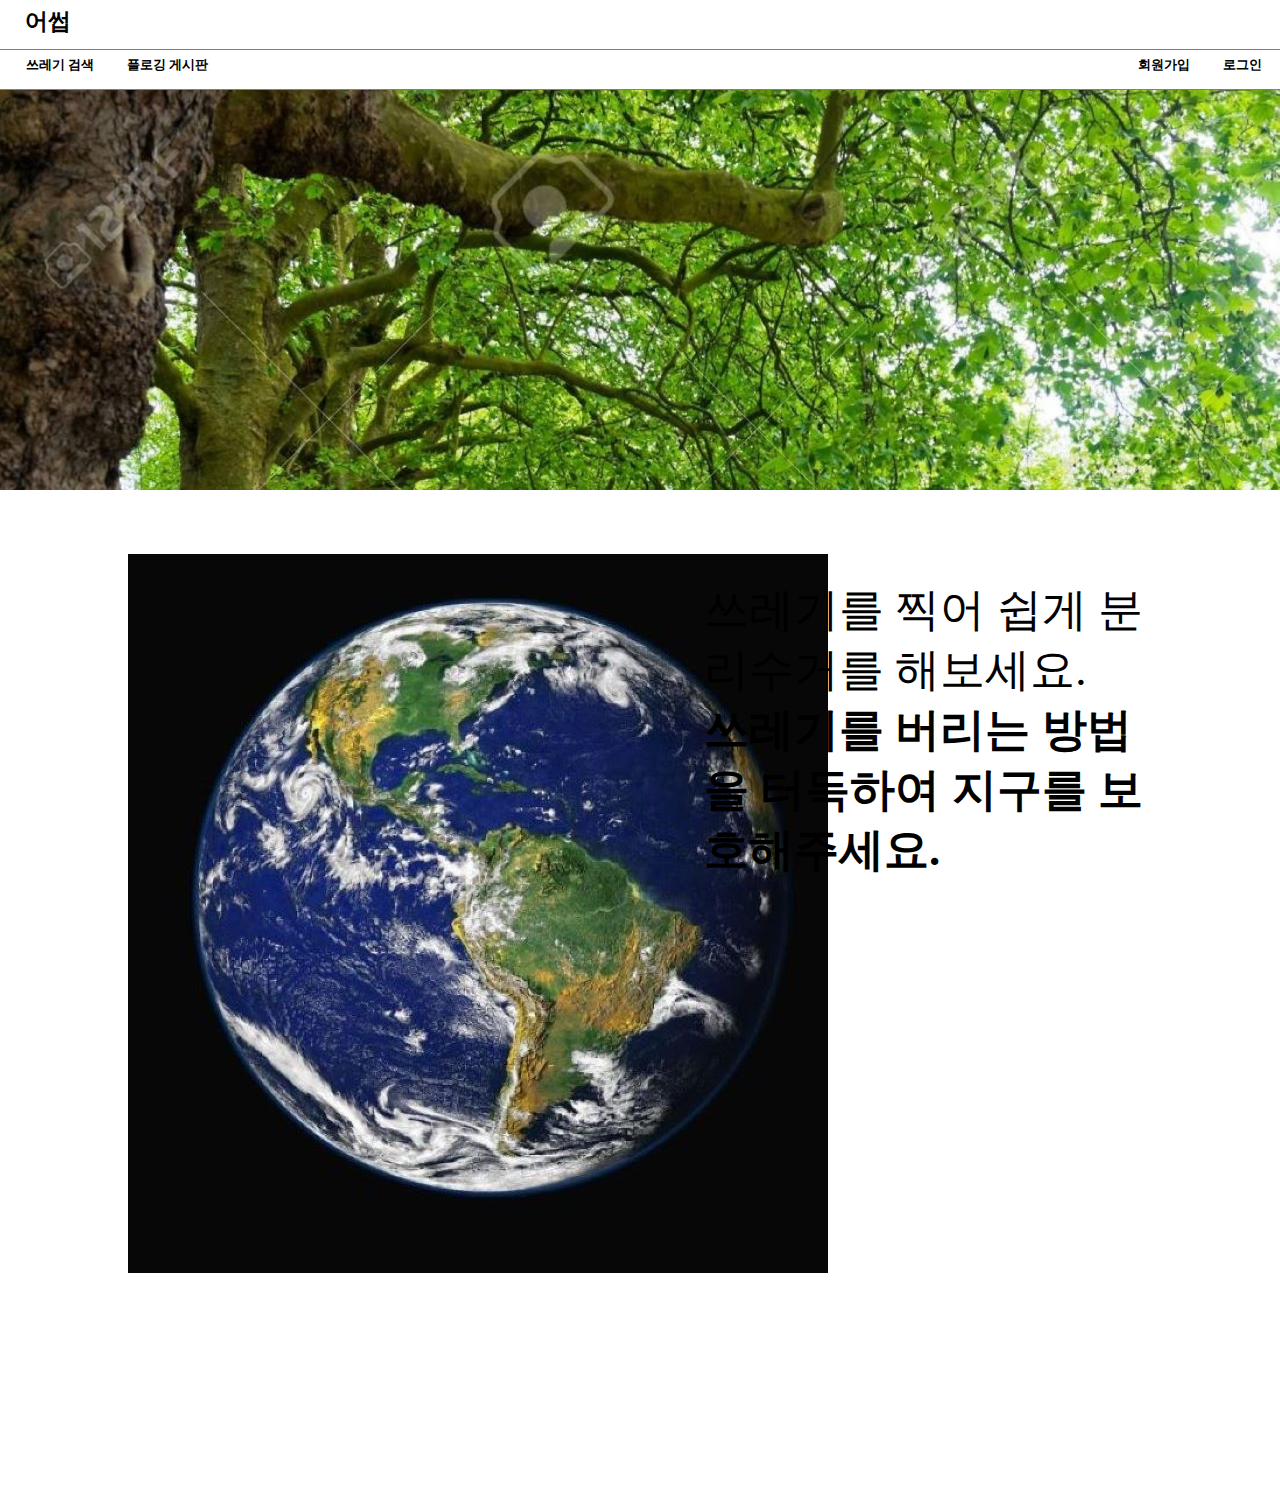
<file: index.html>
<!DOCTYPE html>
<html lang="en">

<head>
    <meta charset="UTF-8">
    <meta name="viewport" content="width=device-width, initial-scale=1.0">
    <link rel="stylesheet" href="css/homeNav.css">
    <link rel="stylesheet" href="css/index.css">
    <title> 어썹</title>
</head>

<body>
    <!-- nav -->
    <header>
        <div class="nav_container">
            <h1>
                <i onClick="location.href='index.html'" class="logName">어썹</i>
            </h1>
        </div>
    </header>
    <div class="header_container">
        <h1>
            <i onClick="location.href='camera.html'" class="garbageSearch">쓰레기 검색</i>
            <i onClick="location.href='proggingBoard.html'" class="proggingBoard">플로깅 게시판</i>
            <i onClick="location.href='membership.html'" class="membership">회원가입</i>
            <i onClick="location.href='login.html'" class="login">로그인</i>
        </h1>
    </div>
    
    <main class="main">
        <div id="banner-container">
            <img src="img/나무.jpg" class="banner-image" alt="">
            <img src="img/숲속.jpg" class="banner-image" alt="">
            <img src="img/나무2.jpg" class="banner-image" alt="">
        </div>
    
        <div class="bottom-part">
            <div class="array">
                <div class="leftzone">
                    <img src="img/지구.jpg">
                </div>
                <div class="rightzone">
                    <div class="textzone">
                        <p>쓰레기를 찍어 쉽게 분리수거를 해보세요.</p>
                        <p><b>쓰레기를 버리는 방법을 터득하여 지구를 보호해주세요.</b></p>
                    </div>
                </div>
            </div>
        </div>
    </main>


</body>
<script src="js/index.js"></script>

</html>
</file>
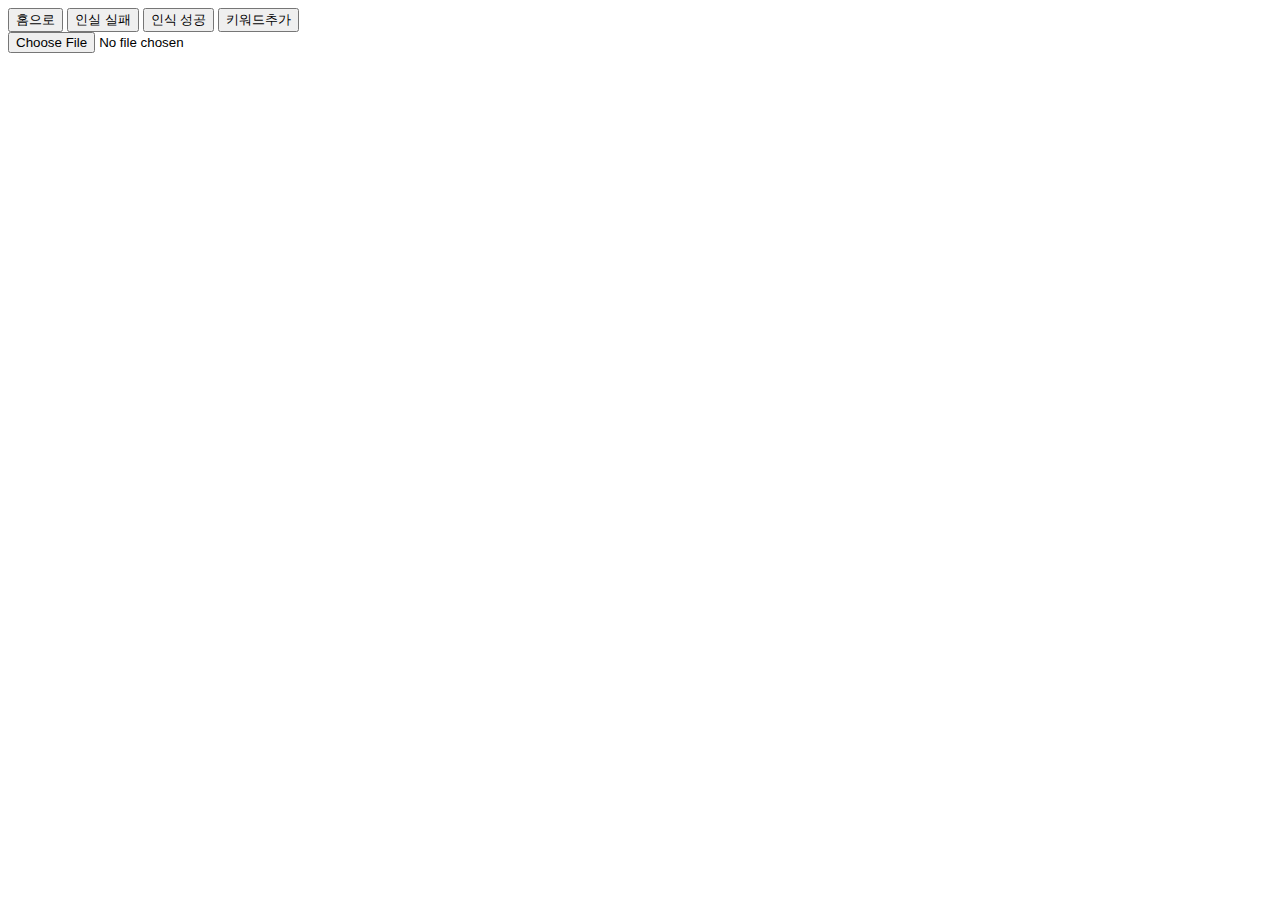
<file: camera.html>
<!DOCTYPE html>
<html lang="en">

<head>
    <meta charset="UTF-8">
    <meta name="viewport" content="width=device-width, initial-scale=1.0">
    <title>쓰레기 검색</title>
</head>

<body>
    <button onClick="location.href='index.html'">홈으로</button>
    <button onClick="location.href='recofailure.html'">인실 실패</button>
    <button onClick="location.href='recosuccess.html'">인식 성공</button>
    <button>키워드추가</button>

    <!-- 이미지 업로드 -->
    <form class="inputImg" method="post" enctype="multipart/form-data"> <!-- 이미지 파일 데이터에 알맞는 enctype 설정 -->
        <div class="addImage" id="image-show"> <!-- 이미지 띄울 공간 -->
        </div>
        <input type="file" accept="image/*" onchange="loadFile(this)">
    </form>

</body>
<script src="js/camera.js"></script>

</html>
</file>
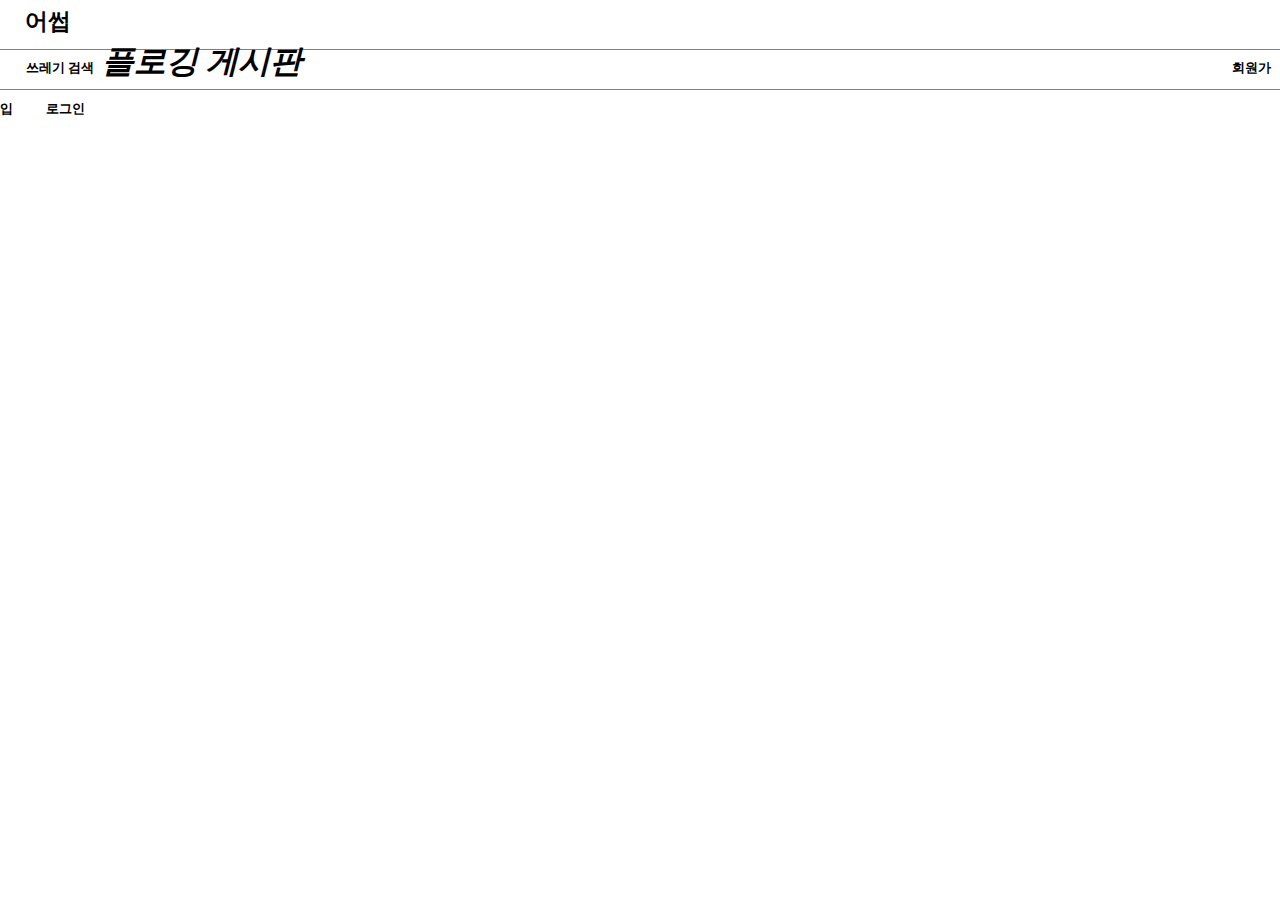
<file: froggingBoard.html>
<!DOCTYPE html>
<html lang="en">
<head>
    <meta charset="UTF-8">
    <meta name="viewport" content="width=device-width, initial-scale=1.0">
    <link rel="stylesheet" href="css/homeNav.css">
    <link rel="stylesheet" href="css/index.css">
    <title> 플로깅 게시판</title>
</head>
<body>
    <!-- nav -->
    <header>
        <div class="nav_container">
            <h1>
                <i onClick="location.href='index.html'" class="logName">어썹</i>
            </h1>
        </div>
    </header>
    <div class="header_container">
        <h1>
            <i onClick="location.href='camera.html'" class="garbageSearch">쓰레기 검색</i>   
            <i onClick="location.href='froggingBoard.html'" class="froggingBoard">플로깅 게시판</i>
            <i onClick="location.href='membership.html'" class="membership">회원가입</i>
            <i onClick="location.href='login.html'" class="login">로그인</i>
        </h1>
    </div>
    
</body>
<script src="js/index.js"></script>
</html>
</file>
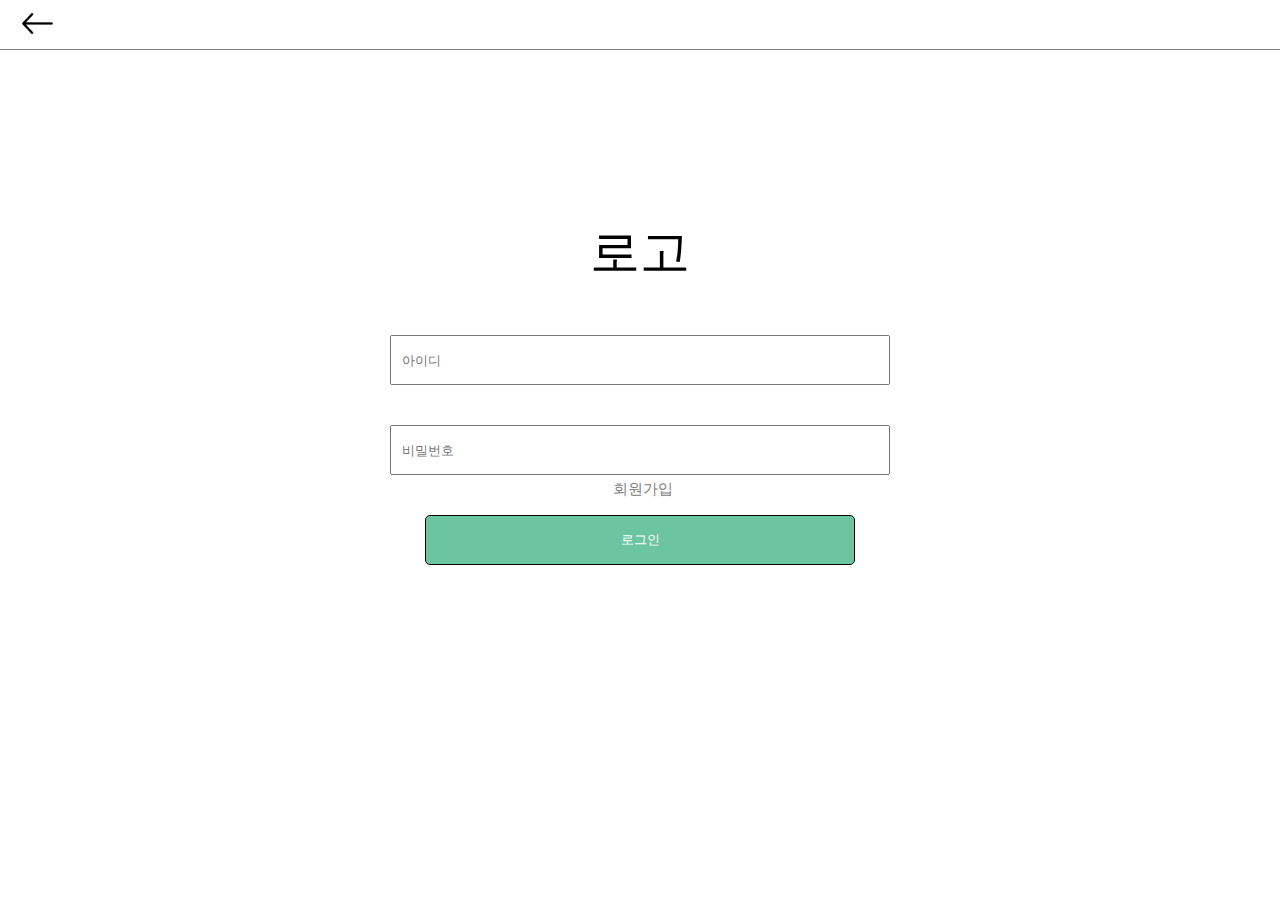
<file: login.html>
<!DOCTYPE html>
<html lang="en">
<head>
    <meta charset="UTF-8">
    <meta name="viewport" content="width=device-width, initial-scale=1.0">
    <link rel="stylesheet" href="css/loginMembershipNav.css">
    <link rel="stylesheet" href="css/login.css">


    <title>로그인</title>
</head>
<body>
    <!-- nav -->
    <header>
        <div class="nav_container">
            <h1>
                <p><button onClick="location.href='index.html'" class="backButton"><img
                    src="./img/backButton.png"></button>
            </h1>
        </div>
    </header>

    <!-- 로고 이미지 -->
    <div class="logo">로고</div>

    <!-- 아이디 입력창 -->
    <input type="text" placeholder="아이디" class="input-id">
    <!-- 비밀번호 입력창 -->
    <input type="text" placeholder="비밀번호" class="input-pw">

    <!-- 로그인 버튼 -->
    <button class="loginButton">로그인</button>

    <i onClick="location.href='membership.html'" class="goMembership">회원가입</i>

</body>
<script src="js/index.js"></script>
</html>
</file>
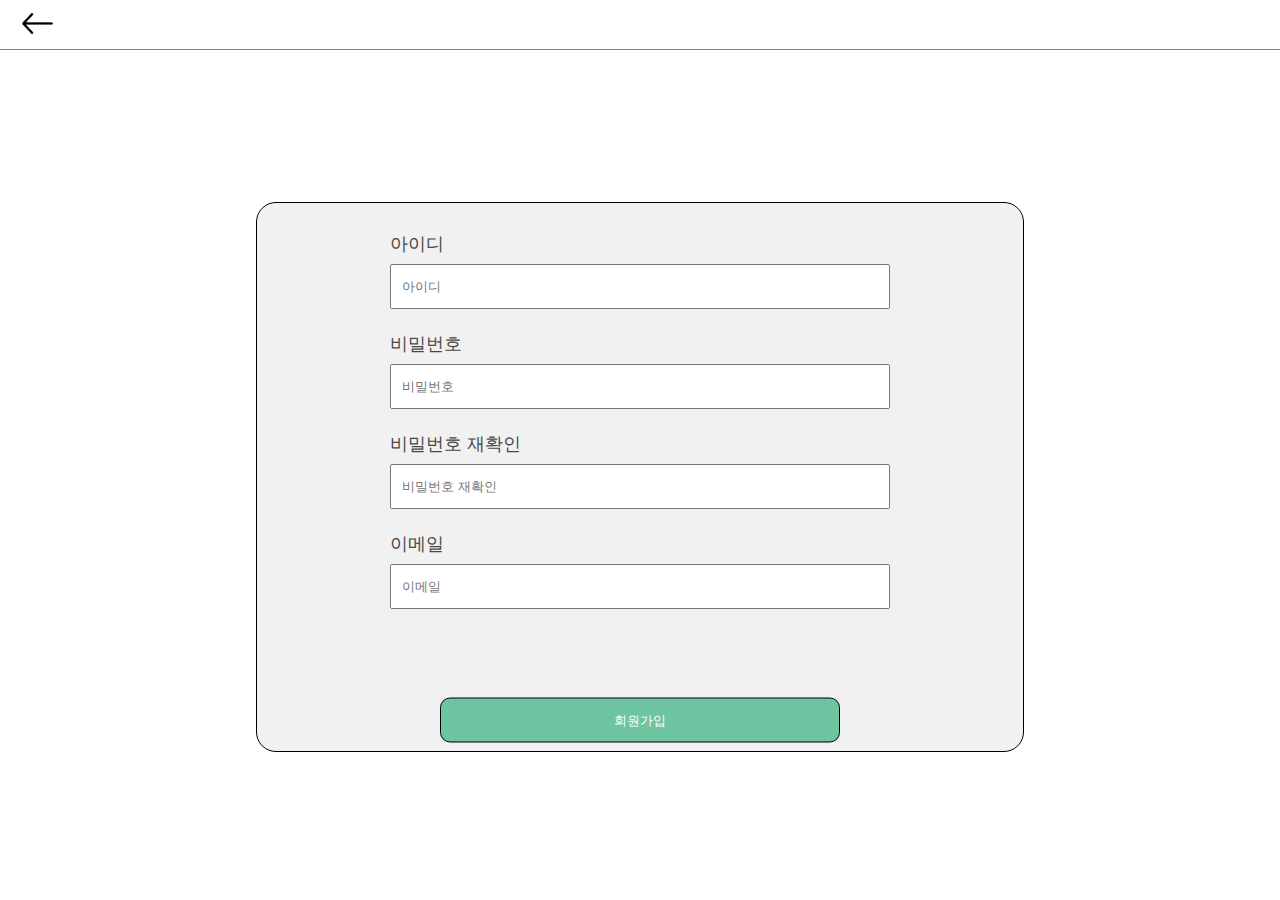
<file: membership.html>
<!DOCTYPE html>
<html lang="en">
<head>
    <meta charset="UTF-8">
    <meta name="viewport" content="width=device-width, initial-scale=1.0">
    <link rel="stylesheet" href="css/membership.css">
    <link rel="stylesheet" href="css/loginMembershipNav.css">
    
    <title> 회원가입</title>
</head>
<body>
    <!-- nav -->
    <header>
        <div class="nav_container">
            <h1>
                <p><button onClick="location.href='index.html'" class="backButton"><img
                    src="./img/backButton.png"></button>
            </h1>
        </div>
    </header>
    <div class="header_container">
        <h1>
            <i onClick="location.href='camera.html'" class="garbageSearch">쓰레기 검색</i>   
            <i onClick="location.href='froggingBoard.html'" class="froggingBoard">플로깅 게시판</i>
            <i onClick="location.href='membership.html'" class="membership">회원가입</i>
            <i onClick="location.href='login.html'" class="login">로그인</i>
        </h1>
    </div>

    <!-- 로그인 회색 상자 -->
    <div class="login_container"></div>

    <!-- 입력 -->
    <div class="input">
        <!-- 아이디 -->
        <div class="member-id">
            <div class="id">아이디</div>
            <input type="text" placeholder="아이디" class="input-id">
        </div>
        
        <!-- 비밀번호 -->
        <div class="member-pw">
            <div class="pw">비밀번호</div>
            <input type="text" placeholder="비밀번호" class="input-pw">
        </div>

        <!-- 비밀번호 재확인-->
        <div class="member-reconfirm">
            <div class="reconfirm">비밀번호 재확인</div>
            <input type="text" placeholder="비밀번호 재확인" class="input-reconfirm">
        </div>

        <!-- 이메일 -->
        <div class="member-email">
            <div class="email">이메일</div>
            <input type="text" placeholder="이메일" class="input-email">
        </div>
    </div>

    <button class="membershipButton">회원가입</button>
    
    
</body>
<script src="js/index.js"></script>
</html>
</file>
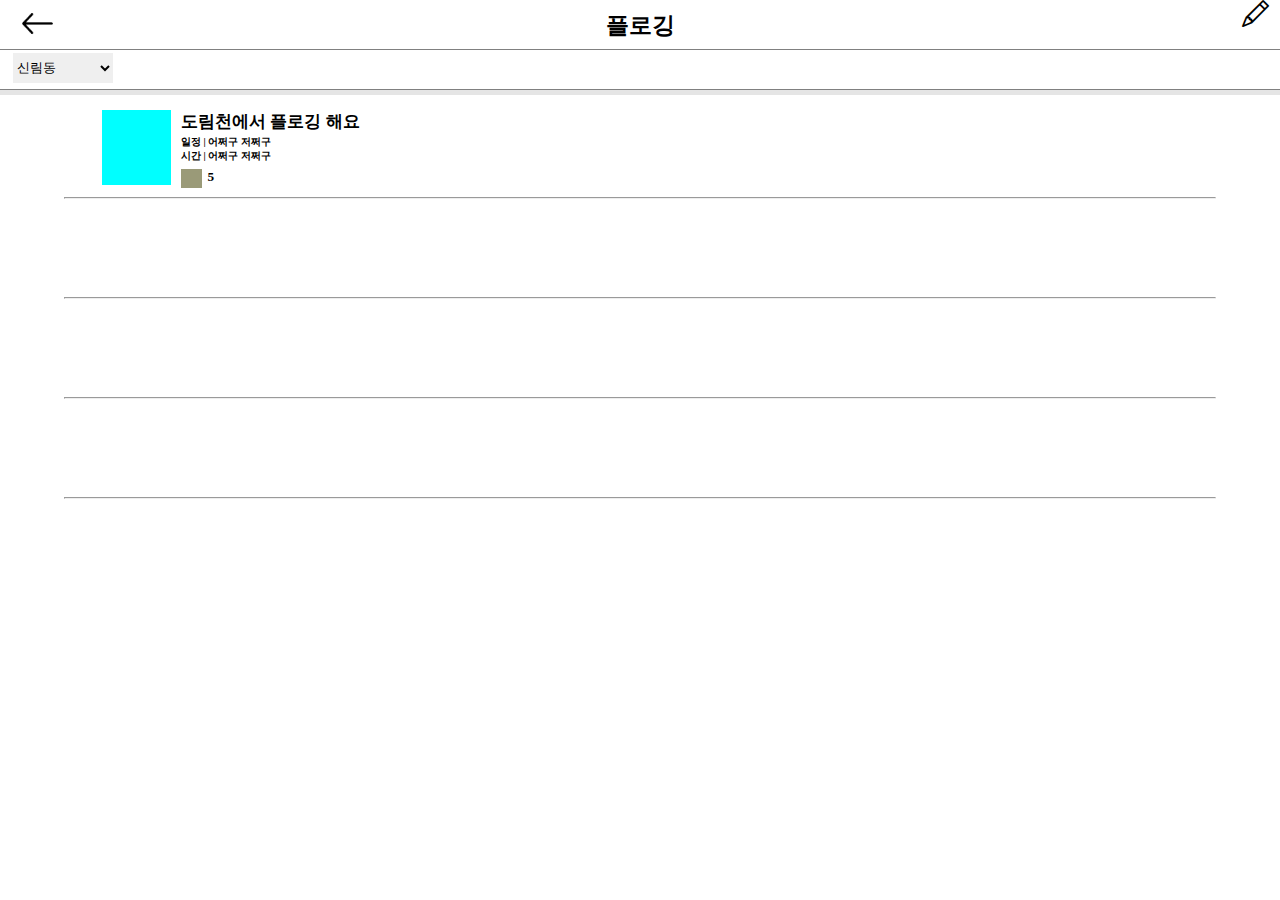
<file: proggingBoard.html>
<!DOCTYPE html>
<html lang="en">

<head>
    <meta charset="UTF-8">
    <meta name="viewport" content="width=device-width, initial-scale=1.0">
    <link rel="stylesheet" href="css/proggingNav.css">
    <link rel="stylesheet" href="css/proggingTabel.css">
    <link rel="stylesheet" href="https://cdn.jsdelivr.net/npm/bootstrap-icons@1.8.0/font/bootstrap-icons.css">
    <title> 플로깅 게시판</title>
</head>

<body>
    <!-- nav -->
    <header>
        <div class="nav_container">
            <h1>
                <p><button onClick="location.href='index.html'" class="backButton"><img
                            src="./img/backButton.png"></button>
                    <i onClick="location.href='index.html'" class="topName">플로깅</i>
            </h1>
            <i class="bi bi-pencil" onClick="location.href='proggingWrite.html'"></i>
        </div>
    </header>

    <div class="subNav_container">
        <h1>
            <form>
                <select name="area" class="chooseArea">
                    <option value="area1" class="area" selected>신림동</option>
                    <option value="area2" class="area">역삼동</option>
                    <option value="area3" class="area">대치동</option>
                    <option value="area4" class="area">지역1</option>
                    <option value="area5" class="area">지역2</option>
                </select>
            </form>
        </h1>
    </div>

    <main class="main">
        <section class="container">
            <!-- 첫 번째 칸 -->
            <div class="div"  onClick="location.href='proggingInformation.html'">
                <div class="img"></div>
                <div class="information">
                    <h4 class="proggingTitle">도림천에서 플로깅 해요</h4>
                    <div class="sideInformation">
                        <h5>일정  |  어쩌구 저쩌구</h5>
                        <h5>시간  |  어쩌구 저쩌구</h5>
                    </div>
                    <div class="personnelDiv">
                        <div class="personnelImg"></div>
                        <h5 class="personnel">5</h5>
                    </div>
                </div>
            </div>
            <div class="div">
                
            </div>
            <div class="div">
                
            </div>
            <hr class="hr">
            
            <!-- 두 번째 칸 -->
            <div class="div">
                
            </div>
            <div class="div">
                
            </div>
            <div class="div">
                
            </div>
            <hr class="hr">
            
            <!-- 세 번째 칸 -->
            <div class="div">
                
            </div>
            <div class="div">
                
            </div>
            <div class="div">
                
            </div>
            <hr class="hr">
            
            <!-- 네 번째 칸 -->
            <div class="div">
                
            </div>
            <div class="div">
                
            </div>
            <div class="div">
                
            </div>
            <hr class="hr">
            
            <!-- 다섯 번째 칸 -->
            <div class="div">
                
            </div>
            <div class="div">
                
            </div>
            <div class="div">
                
            </div>
            <!-- <hr class="hr"> -->
        </section>
    </main>
</body>
<script src="js/index.js"></script>

</html>
</file>
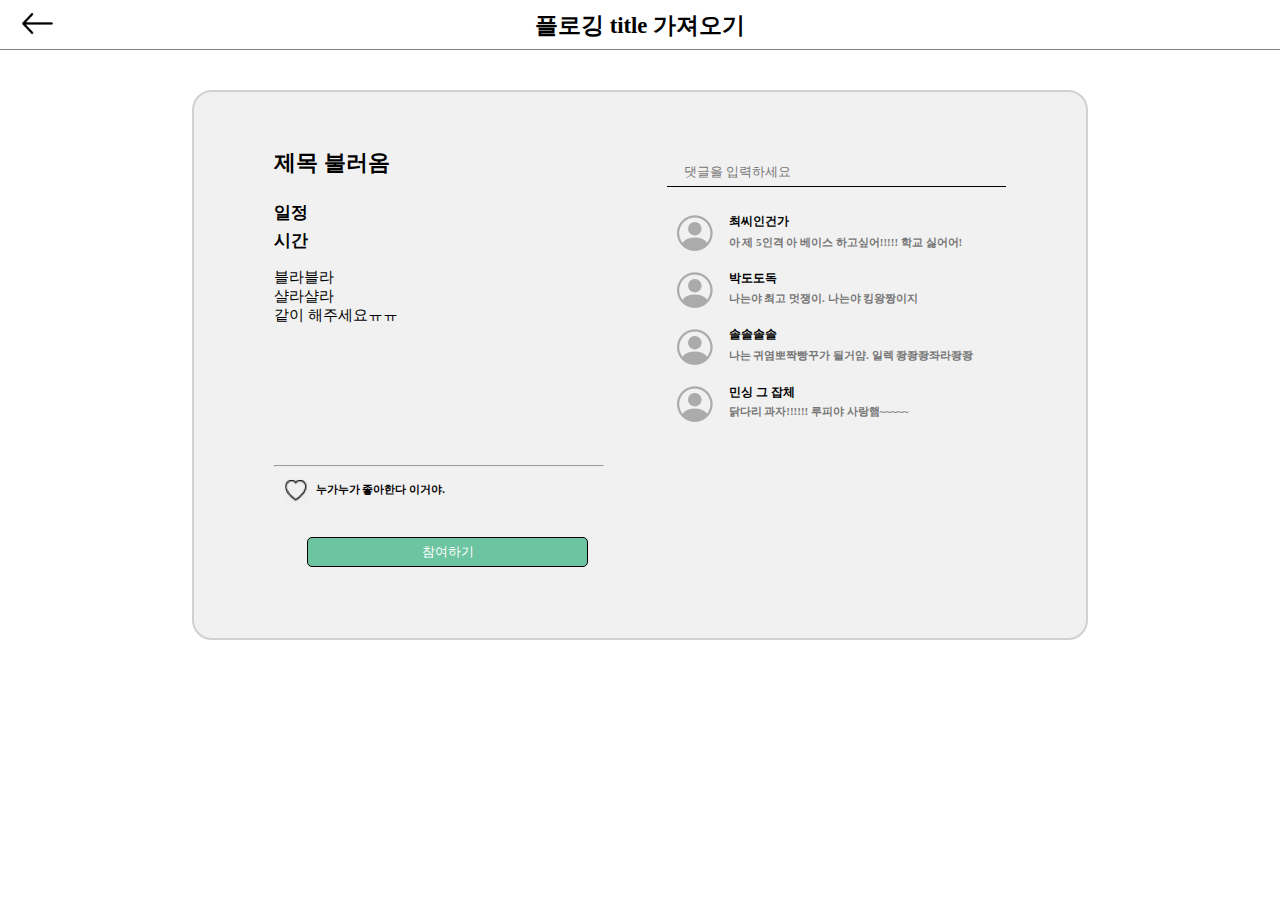
<file: proggingInformation.html>
<!DOCTYPE html>
<html lang="en">

<head>
    <meta charset="UTF-8">
    <meta name="viewport" content="width=device-width, initial-scale=1.0">
    <link rel="stylesheet" href="css/proggingNav.css">
    <link rel="stylesheet" href="css/proggingInformation.css">
    <title> 플로깅 게시판</title>
</head>

<body>
    <!-- nav -->
    <header>
        <div class="nav_container">
            <h1>
                <p><button onClick="location.href='proggingBoard.html'" class="backButton">
                    <img src="./img/backButton.png"></button>
                    <i onClick="location.href='index.html'" class="topName">플로깅 title 가져오기</i>
            </h1>
        </div>
    </header>

    <main class="main">
        <div class="backBorder">
            <!-- 정보 칸(왼) -->
            <div class="informationArea">
                <h3 class="informationTitle">제목 불러옴</h3>
                <div class="sideInformation">
                    <h4 class="informationSchedule">일정 <h6 class="informationSchedule"></h6>
                    </h4>
                    <h4 class="informationSchedule">시간 </h4>
                </div>
                <div class="informationIntroduction">
                    블라블라<br>샬라샬라<br> 같이 해주세요ㅠㅠ
                </div>
                <hr>
                <div class="likeDiv">
                    <button class="likeButton"><img src="./img/heart.png"></button>
                    <h5 class="likeText">누가누가 좋아한다 이거야.</h5>
                </div>
                <button class="enjoyButton">참여하기</button>
            </div>

            <!-- 댓글 칸(오) -->
            <div class="chatArea">
                <!-- 댓글 입력 -->
                <input type="text" name="newChat" class="newChat" placeholder="댓글을 입력하세요"><br>
                <div class="beforeChar">
                    <!-- 이전 댓글 1개 -->
                    <div class="chat">
                        <div class="profileImg"><img src="./img/person-circle.png"></div>
                        <div class="chatDetailed">
                            <h5 class="nickname">최씨인건가</h5>
                            <h5 class="detailed">아 제 5인격 아 베이스 하고싶어!!!!! 학교 싫어어!</h5>
                        </div>
                    </div>
                    <!-- 이전 댓글 1개 -->
                    <div class="chat">
                        <div class="profileImg"><img src="./img/person-circle.png"></div>
                        <div class="chatDetailed">
                            <h5 class="nickname">박도도독</h5>
                            <h5 class="detailed">나는야 최고 멋쟁이. 나는야 킹왕짱이지</h5>
                        </div>
                    </div>
                    <!-- 이전 댓글 1개 -->
                    <div class="chat">
                        <div class="profileImg"><img src="./img/person-circle.png"></div>
                        <div class="chatDetailed">
                            <h5 class="nickname">솔솔솔솔</h5>
                            <h5 class="detailed">나는 귀염뽀짝빵꾸가 될거얌. 일렉 좡좡좡좌라좡좡</h5>
                        </div>
                    </div>
                    <!-- 이전 댓글 1개 -->
                    <div class="chat">
                        <div class="profileImg"><img src="./img/person-circle.png"></div>
                        <div class="chatDetailed">
                            <h5 class="nickname">민싱 그 잡체</h5>
                            <h5 class="detailed">닭다리 과자!!!!!! 루피야 사랑햄~~~~~</h5>
                        </div>
                    </div>
                </div>
            </div>
        </div>
    </main>

</body>
<script src="js/proggingLikeButton.js"></script>

</html>
</file>
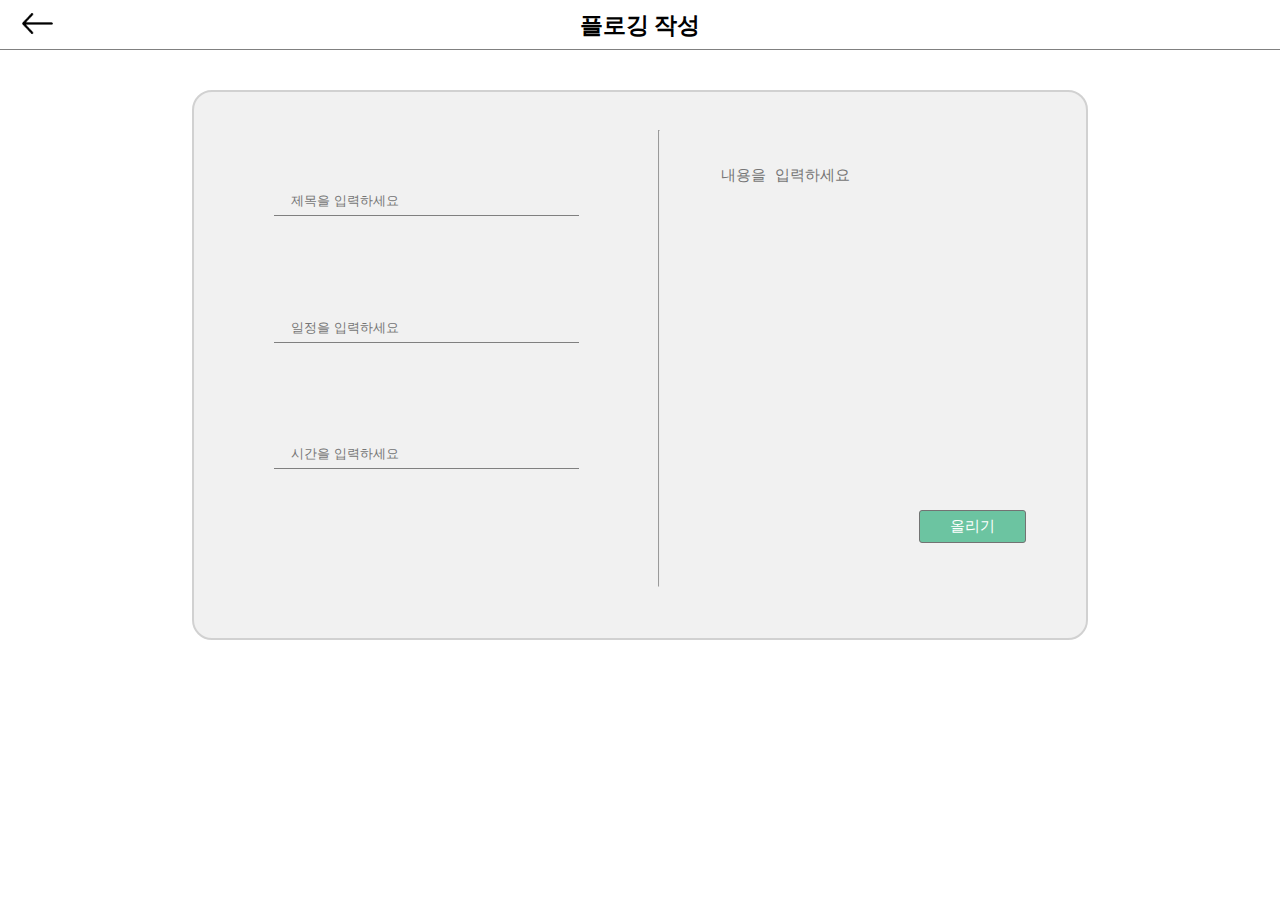
<file: proggingWrite.html>
<!DOCTYPE html>
<html lang="en">
<head>
    <meta charset="UTF-8">
    <meta name="viewport" content="width=device-width, initial-scale=1.0">
    <link rel="stylesheet" href="css/proggingNav.css">
    <link rel="stylesheet" href="css/proggingWrite.css">
    <title>플로깅 작성</title>
</head>
<body>
    <!-- nav -->
    <header>
        <div class="nav_container">
            <h1>
                <p><button onClick="location.href='proggingBoard.html'" class="backButton">
                    <img src="./img/backButton.png"></button>
                    <i onClick="location.href='index.html'" class="topName">플로깅 작성</i>
            </h1>
        </div>
    </header>

    <main class="main">
        <div class="backBorder">
            <!-- 정보 작성 칸 (왼) -->
            <div class="informationArea">
                <input type="text" name="" class="titleInput" placeholder="제목을 입력하세요"><br>
                <input type="text" name="" class="scheduleInput" placeholder="일정을 입력하세요"><br>
                <input type="text" name="" class="timeInput" placeholder="시간을 입력하세요"><br>
            </div>
            <hr class="hr">
            <!-- 내용 작성 칸(오) -->
            <div class="writeArea">
                <textarea class="detailInput" placeholder="내용을 입력하세요"></textarea>
                <button class="raiseButton">올리기</button>
            </div>
        </div>
    </main>

</body>
</html>
</file>
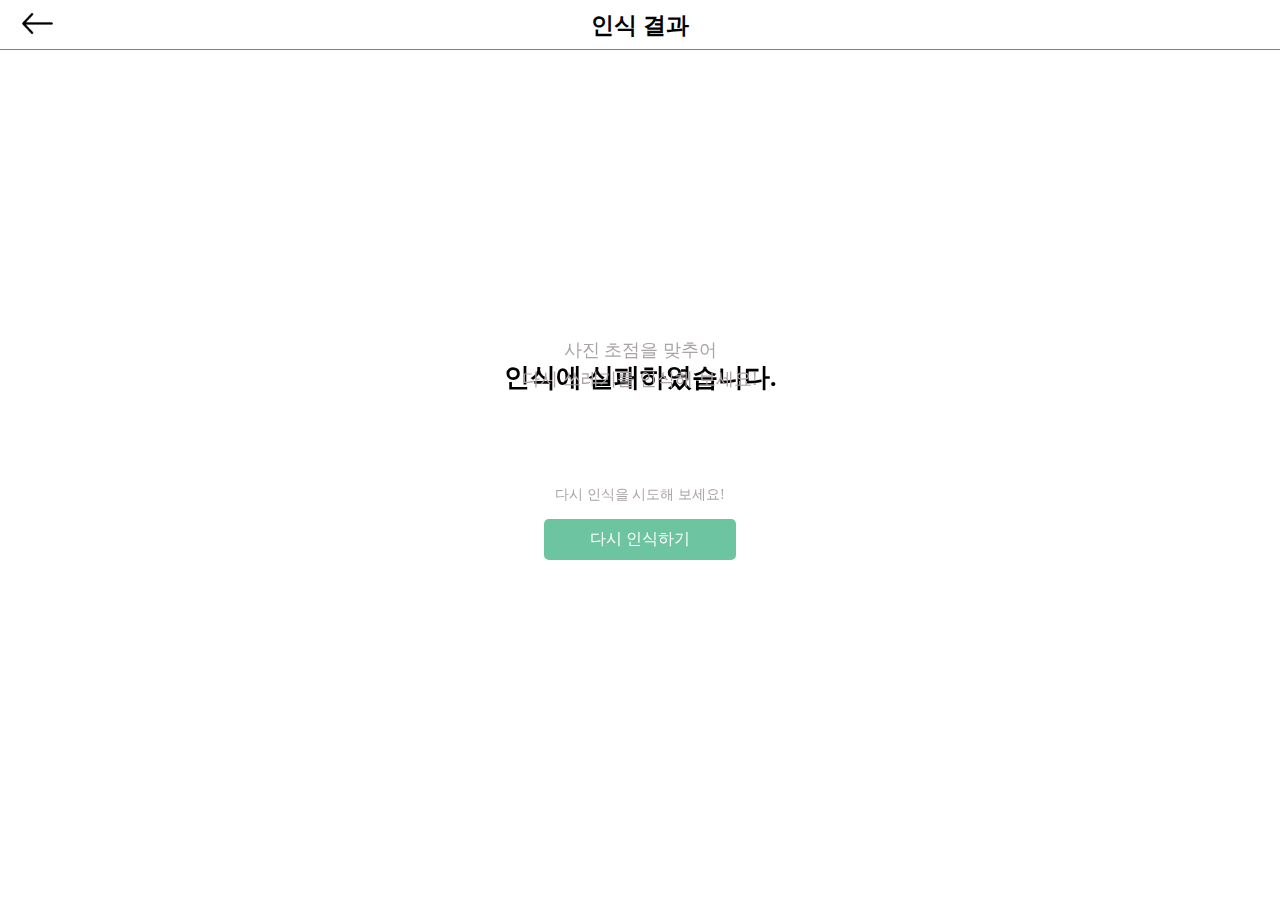
<file: recofailure.html>
<!DOCTYPE html>
<html lang="en">
<head>
    <meta charset="UTF-8">
    <meta name="viewport" content="width=device-width, initial-scale=1.0">
    <link rel="stylesheet" href="css/proggingNav.css">
    <link rel="stylesheet" href="css/recofailure.css">

    <title> 어썹</title>
</head>
<body>
    <!-- nav -->
     <header>
        <div class="nav_container">
            <h1>
                <p><button onClick="location.href='camera.html'" class="backButton"><img
                            src="./img/backButton.png"></button>
                    <i onClick="location.href='index.html'" class="topName">인식 결과</i>
            </h1>
            <i class="bi bi-pencil" onClick="location.href='proggingWrite.html'"></i>
        </div>
    </header>


    <div class="failure-message">인식에 실패하였습니다.</div>
    <div class="focus-message">
        <div>사진 초점을 맞추어</div>
        <div>다시 쓰레기를 인식해 보세요!</div>

        <div class="try-again-container">
            <div class="try-again-message">다시 인식을 시도해 보세요!</div>
            <button class="recognize-button" onClick="location.href='camera.html'">다시 인식하기</button>
        </div>
    </div>
    <div class="top-line"></div>
</body>
</html>
</file>
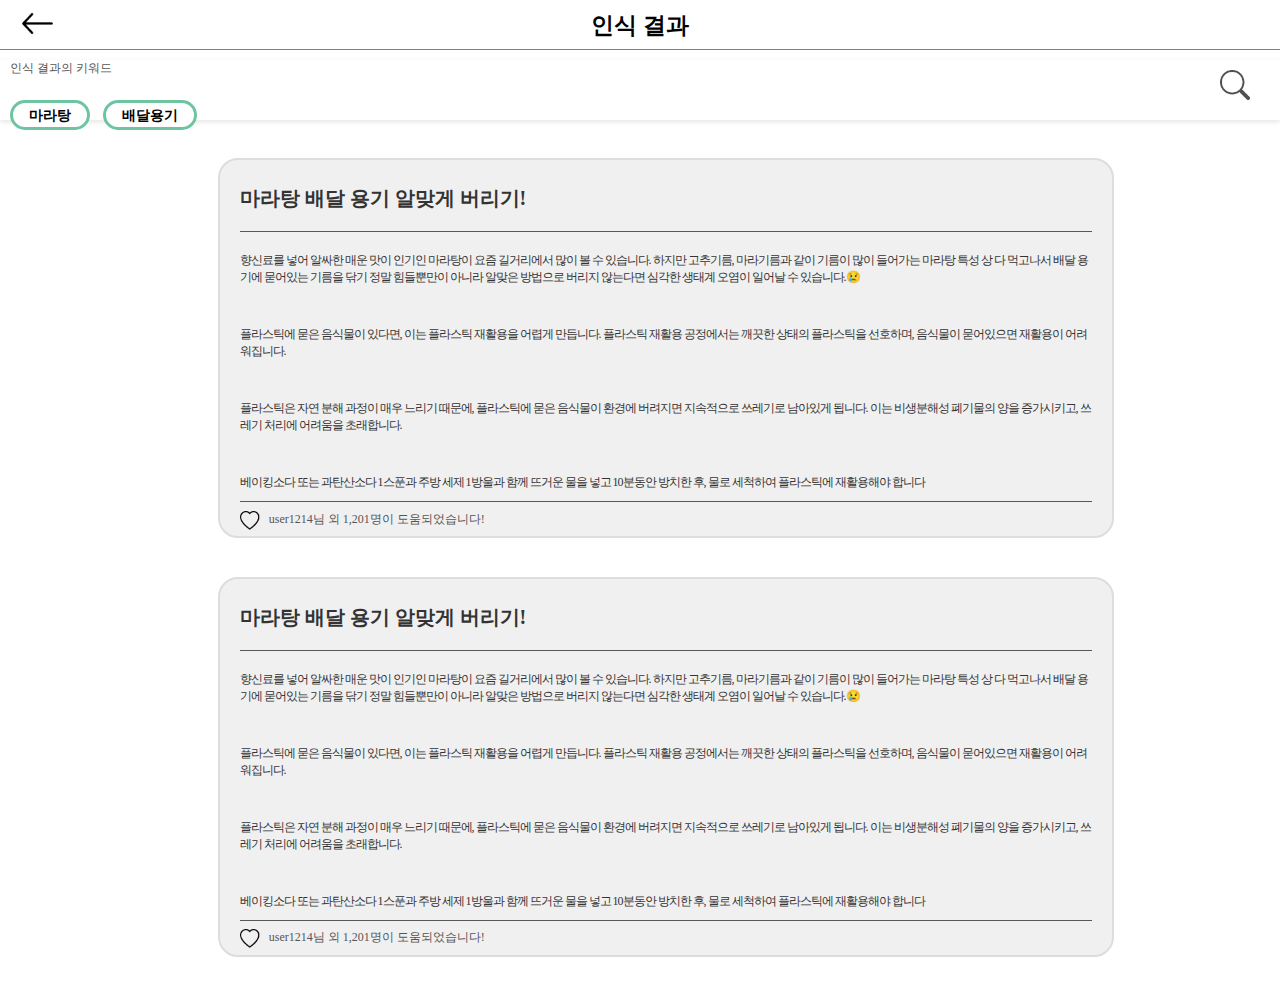
<file: recosuccess.html>
<!DOCTYPE html>
<html lang="en">
<head>
    <meta charset="UTF-8">
    <meta name="viewport" content="width=device-width, initial-scale=1.0">
    <link rel="stylesheet" href="css/proggingNav.css">
    <link rel="stylesheet" href="css/recosuccess.css">
    <title>어썹</title>
</head>
<body>
     <!-- nav -->
     <header>
        <div class="nav_container">
            <h1>
                <p><button onClick="location.href='camera.html'" class="backButton"><img
                            src="./img/backButton.png"></button>
                    <i onClick="location.href='index.html'" class="topName">인식 결과</i>
            </h1>
            <i class="bi bi-pencil" onClick="location.href='proggingWrite.html'"></i>
        </div>
    </header>

    <div class="top-line">
        <div class="keyword-text">인식 결과의 키워드</div>
        <div class="button-container">
            <button class="keyword-button">마라탕</button>
            <button class="keyword-button">배달용기</button>
        </div>
        <img src="img/icon3.png" class="icon3">
    </div>  

    <main class="main">
        <div class="board-container">
            <div class="content">
                <p class="header-text">마라탕 배달 용기 알맞게 버리기!</p>
                <div class="header-line"></div>
                <div class="paragraph">
                    <p>향신료를 넣어 알싸한 매운 맛이 인기인 마라탕이 요즘 길거리에서 많이 볼 수 있습니다.
                        하지만 고추기름, 마라기름과 같이 기름이 많이 들어가는 마라탕 특성 상 다 먹고나서 배달 용기에 묻어있는 기름을 닦기 정말 힘들뿐만이 아니라 알맞은 방법으로 
                        버리지 않는다면 심각한 생태계 오염이 일어날 수 있습니다.😢</p>
                </div>
                <div class="paragraph">
                    <p>플라스틱에 묻은 음식물이 있다면, 이는 플라스틱 재활용을 어렵게 만듭니다. 
                        플라스틱 재활용 공정에서는 깨끗한 상태의 플라스틱을 선호하며, 음식물이 묻어있으면 재활용이 어려워집니다.</p>
                </div>
                <div class="paragraph">
                    <p>플라스틱은 자연 분해 과정이 매우 느리기 때문에, 플라스틱에 묻은 음식물이 환경에 버려지면 지속적으로 쓰레기로 남아있게 됩니다. 이는 비생분해성 폐기물의 양을 증가시키고, 쓰레기 처리에 어려움을 초래합니다.</p>
                </div>
                <div class="paragraph">
                    <p>베이킹소다 또는 과탄산소다 1스푼과 주방 세제 1방울과 함께 뜨거운 물을 넣고 10분동안 방치한 후, 물로 세척하여 플라스틱에 재활용해야 합니다</p>
                </div>
            </div>
    
            <div class="icon5-container">
                <img src="img/icon5.png" class="icon5">
                <span class="user-count-text">user1214님 외 1,201명이 도움되었습니다!</span>
            </div>
        </div>

        <div class="board-container">
            <div class="content">
                <p class="header-text">마라탕 배달 용기 알맞게 버리기!</p>
                <div class="header-line"></div>
                <div class="paragraph">
                    <p>향신료를 넣어 알싸한 매운 맛이 인기인 마라탕이 요즘 길거리에서 많이 볼 수 있습니다.
                        하지만 고추기름, 마라기름과 같이 기름이 많이 들어가는 마라탕 특성 상 다 먹고나서 배달 용기에 묻어있는 기름을 닦기 정말 힘들뿐만이 아니라 알맞은 방법으로 
                        버리지 않는다면 심각한 생태계 오염이 일어날 수 있습니다.😢</p>
                </div>
                <div class="paragraph">
                    <p>플라스틱에 묻은 음식물이 있다면, 이는 플라스틱 재활용을 어렵게 만듭니다. 
                        플라스틱 재활용 공정에서는 깨끗한 상태의 플라스틱을 선호하며, 음식물이 묻어있으면 재활용이 어려워집니다.</p>
                </div>
                <div class="paragraph">
                    <p>플라스틱은 자연 분해 과정이 매우 느리기 때문에, 플라스틱에 묻은 음식물이 환경에 버려지면 지속적으로 쓰레기로 남아있게 됩니다. 이는 비생분해성 폐기물의 양을 증가시키고, 쓰레기 처리에 어려움을 초래합니다.</p>
                </div>
                <div class="paragraph">
                    <p>베이킹소다 또는 과탄산소다 1스푼과 주방 세제 1방울과 함께 뜨거운 물을 넣고 10분동안 방치한 후, 물로 세척하여 플라스틱에 재활용해야 합니다</p>
                </div>
            </div>
    
            <div class="icon5-container">
                <img src="img/icon5.png" class="icon5">
                <span class="user-count-text">user1214님 외 1,201명이 도움되었습니다!</span>
            </div>
        </div>
    </main>


</body>
</html>
</file>
<file: css/homeNav.css>
* {
    margin: 0;
    padding: 0;
    box-sizing: border-box;
}

li {
    list-style: none;
}

/*header*/
.nav_container {
    position: absolute;
    background-color: #ffffff;
    top: 0;
    z-index: 1;
    width: 100%;
    height: 50px;
    border-width: 0px 0px 1px 0px;
    border-color: gray;
    border-style: solid;
}

.logName {
    font-size: 0.6cm;
    cursor: pointer;
    margin-top: 20px;
    margin-left: 25px;
    font-style: normal;
}

/* 밑 선택 header */
.header_container{
    position: absolute;
    /* background-color: #ffffff; */
    top: 40px;
    z-index: 1;
    width: 100%;
    height: 50px;
    border-width: 0px 0px 1px 0px;
    border-color: gray;
    border-style: solid;
}

.garbageSearch,
.proggingBoard,
.membership,
.login {
    font-size: 0.35cm;
    cursor: pointer;
    font-style: normal;
    margin-left: 25px;
} 

.garbageSearch{  
    margin-left: 2%;
}

.membership{
    margin-left: 72%;
}
</file>
<file: css/index.css>
#banner-container {
  /* background-color: aqua; */
  width: 100%;
  overflow: hidden;
  position: relative;
  height: 400px;
  margin-top: 90px;
}

.banner-image {
  position: absolute;
  top: 0;
  left: 0;
  width: 100%;
  height: auto; 
  opacity: 0.7;
  transition: opacity 1s ease-in-out;
}

.bottom-part {
  /* background-color: aquamarine; */
  width: 100%;
  height: 1000px;
}

.array {
  /* background-color: green; */
  width: 100%;
  justify-content: space-around;
  display: flex;
}

.leftzone {
  /* background-color: blue; */
  width: 50%;
  height: 1000px;
  padding: 5%;
  padding-left: 10%;
}

.rightzone {
  /* background-color: yellow; */
  width: 50%;
  height: 1000px;
  padding: 5%;
  padding-right: 10%;
  padding-top: 7%;
}

.textzone {
  /* background-color: brown; */
  width: 100%;
  height: 500px;
  font-size: 45px;
  text-align: left;
}
</file>
<file: css/loginMembershipNav.css>
* {
    margin: 0;
    padding: 0;
    box-sizing: border-box;
}

li {
    list-style: none;
}

.nav_container {
    position: absolute;
    background-color: #ffffff;
    top: 0;
    z-index: 1;
    width: 100%;
    height: 50px;
    border-width: 0px 0px 1px 0px;
    border-color: gray;
    border-style: solid;
}


.backButton {
    border: 0px;
    background: none;
    position: absolute; 
    z-index: 0; 
    width: 50px; 
    height: 50px;
    margin-left: 1%;
}

.backButton img {
    width: 70%; 
    height: auto; 
}
</file>
<file: css/login.css>
/* 로고 */
.logo {
    position: absolute;
    top: 28%;
    left: 50%;
    transform: translate(-50%, -50%);
    font-size: 50px;
}

/* 아이디 입력창 */
.input-id {
    width: 500px; 
    height: 50px; 
    padding-left: 10px;
    position: absolute;
    top: 40%;
    left: 50%;
    transform: translate(-50%, -50%);
}

/* 비밀번호 입력창 */
.input-pw {
    width: 500px; 
    height: 50px;
    padding-left: 10px;
    position: absolute;
    top: 50%;
    left: 50%;
    transform: translate(-50%, -50%);
}

/* 로그인 버튼 */
.loginButton {
    width: 430px;
    height: 50px;
    background-color: #6CC4A1;
    border: 1.3px solid #000000; 
    border-radius: 5px;
    position: absolute;
    top: 60%; 
    left: 50%;
    transform: translate(-50%, -50%);
    color: white;
}

.goMembership{
    font-size: 15px;  
    margin-left: 47.9%;
    display: block; 
    color: gray;
    font-style: normal;
    margin-top: 480px;
}
</file>
<file: css/membership.css>
/* 입력창 사각형 틀 */
.login_container {
    width: 60%;
    height: 550px; 
    background-color: #F1F1F1; 
    position: absolute; 
    top: 53%;
    left: 50%; 
    transform: translate(-50%, -50%);
    border: 1px solid #000000; 
    border-radius: 20px;
}

/* 입력창 정가운데 정렬 */
.input {
    position: absolute; 
    top: 48%;
    left: 50%; 
    transform: translate(-50%, -50%);
}

/* 간격주기 */
.member-id,
.member-pw,
.member-reconfirm,
.member-email {
    margin-bottom: 10px; /* Add margin between input fields */
}

/* 텍스트 */
.id,
.pw,
.reconfirm,
.email {
    font-size: 18px;
    color: #474747;
    margin-bottom: 8px;
}

/* 입력창 */
.input-id,
.input-pw,
.input-reconfirm,
.input-email {
    width: 500px;
    height: 45px;
    padding-left: 10px;
    margin-bottom: 13px
}

.membershipButton {
    width: 400px;
    height: 45px;
    background-color: #6CC4A1;
    border: 1.3px solid #000000;
    position: absolute;
    top: 80%;
    left: 50%;
    transform: translate(-50%, -50%);
    border: 1px solid #000000; 
    border-radius: 10px;
    color: white;
}
</file>
<file: css/proggingNav.css>
* {
    margin: 0;
    padding: 0;
    box-sizing: border-box;
}

li {
    list-style: none;
}

/*header*/
.nav_container {
    position: absolute;
    background-color: #ffffff;
    top: 0;
    z-index: 1;
    width: 100%;
    height: 50px;
    border-width: 0px 0px 1px 0px;
    border-color: gray;
    border-style: solid;
}

.topName {
    font-size: 0.6cm;
    cursor: pointer;
    margin-top: 10px;
    margin-left: 50%;
    font-style: normal;
    position: absolute;
    transform: translateX(-50%);
    z-index: 1;
}

.backButton {
    border: 0px;
    background: none;
    position: absolute; 
    z-index: 0; 
    width: 50px; 
    height: 50px;
    margin-left: 1%;
}

.backButton img {
    width: 70%; 
    height: auto; 
}

.bi {
    font-size: 27px; 
    margin-left: 97%;
}

/* 지역 선택 header */
.subNav_container{
    position: absolute;
    top: 40px;
    z-index: 1;
    width: 100%;
    height: 50px;
    border-width: 0px 0px 1px 0px;
    border-color: gray;
    border-style: solid;
    box-shadow: 0px 5px 0px rgba(0, 0, 0, 0.1); 
}

.chooseArea {
    position: absolute;
    z-index: 1;
    margin-left: 1%;
    margin-top: 1%;
    width: 100px; 
    height: 30px; 
    /* background-color: aquamarine; */
    border: 0px;
    outline: none; /* 클릭 -> border (X)*/
}

.chooseArea:focus, /*포커스, 크릭*/
.chooseArea:active { 
    border: 0px;
    outline: none; 
}
.area {
    /* 추가 스타일이 필요하다면 여기에 추가하세요 */
}
</file>
<file: css/proggingTabel.css>
.main{
    padding: 0 5% 0 5%;
    margin-top: 100px;
    height: 100%;
}

.container {
    /* background-color: red; */
    padding-top: 10px;
    height: 800px;
}

.div{
    display: flex;
    /* border: 1px solid gold;  */
    float: left;
    width: 30%; 
    height: 75px;
    margin: 0 0% 1% 3.3%;
}

.hr{
    margin-bottom: 1%;
}

/* 칸 안 내용물 */
.img{
    width: 20%;
    height: 100%;
    background-color: aqua;
}

.information{
    width: 80%;
    height: 100%;
    /* background-color: rgb(40, 117, 117); */
    display: block;
    padding-left: 10px;
}

.proggingTitle{
    font-size: 17px;
}

.sideInformation{
    padding-top: 2px;
    font-size: 12px;
}

.personnelDiv{
    display: flex;
    margin-top: 6px;
    width: 20%;
    height: 25%;
    /* background-color: beige; */
}

.personnelImg{
    width: 40%;
    height: 100%;
    background-color: rgb(154, 154, 120);
    margin-right: 5px;
}
</file>
<file: css/proggingInformation.css>
.backBorder{
    display: flex;
    width: 70%;
    height: 550px;
    background-color: #F1F1F1;
    margin-top: 7%;
    margin-left: 15%;
    padding-top: 3%;
    border-radius: 20px;
    border: 2px solid rgb(209, 209, 209);
}

.informationArea{
    height: 93%;
    width: 41%;
    margin-left: 7%;
    padding: 2%;
    /* background-color: aqua; */
}

.chatArea{
    height: 85%;
    width: 40%;
    margin-left: 5%;
    margin-top: 3%;
    /* background-color: aquamarine; */
}   

/* information css */
.informationTitle{
    font-size: 22px;
}

.informationSchedule{
    margin-bottom: 5px;    
}

.sideInformation{
    margin-top: 7%;
    font-size: 17px;
}

.informationIntroduction{
    height: 45%;
    width: 100%;
    font-size: 15px;
    margin-top: 5%;
    /* background-color: beige; */
}

.likeDiv{
    display: flex;
    padding-top: 5%;
    font-size: 13px;
}
.likeButton{
    height: 25px;
    width: 25px;
    margin-top: -1.2%;
    margin-left: 3%;
    margin-right: 2%;
    border: none;
    /* background-color: #F1F1F1; */
}

.enjoyButton{
    height: 30px;
    width: 85%;
    margin-left: 10%;
    margin-top: 10%;
    border-radius: 5px;
    border: 1px solid;
    color: white;
    border-color: black;
    background-color: #6CC4A1;
}

/* chat css */
.newChat{
    width: 95%;
    height: 30px;
    padding-left: 17px;
    border: none;
    border-bottom: 1px solid;
    background-color: transparent; /* 배경색 없음 */
    font-size: 13px;
    outline: none; /* 클릭해도 테두리 없음 */
}

.beforeChar{
    padding: 3%;
    margin-top: 5%;
}

.chat{
    display: flex;
    width: 90%;
    height: 40px;
    margin-bottom: 5%;
    /* background-color: beige; */
}

.chatDetailed{
    margin-left: 5%;
}

.nickname{
    font-size: 12px;
    margin-top: -1%;
    margin-bottom: 2%;
}

.detailed{
    font-size: 11px;
    color: rgb(118, 118, 118);
}
</file>
<file: css/proggingWrite.css>
.backBorder{
    display: flex;
    width: 70%;
    height: 550px;
    background-color: #F1F1F1;
    margin-top: 7%;
    margin-left: 15%;
    padding-top: 3%;
    border-radius: 20px;
    border: 2px solid rgb(209, 209, 209);
}

.informationArea{
    height: 93%;
    width: 40%;
    margin-left: 7%;
    padding: 2%;
    /* background-color: aqua; */
}

.writeArea{
    height: 93%;
    width: 40%;
    margin-left: 5%;
    /* background-color: aquamarine; */
}   

.hr{
    margin-left: 5%;
    height: 90%;
    background-color: rgb(173, 173, 173);
}

/* 정보 작성 css */
.titleInput,
.scheduleInput,
.timeInput{
    width: 95%;
    height: 30px;
    padding-left: 17px;
    margin-top: 30%;
    border: none;
    border-bottom: 1px solid gray;
    background-color: transparent; /* 배경색 없음 */
    font-size: 13px;
    outline: none; /* 클릭해도 테두리 없음 */
}
.titleInput{
    margin-top: 12%;
}

/* 내용 작성 css */
.detailInput{
    display: flex;
    width: 95%;
    height: 73%;
    margin-top: 10%;
    padding-left: 17px;
    border: none;
    background-color: transparent; 
    font-size: 15px;
    outline: none; /* 클릭해도 테두리 없음 */
    resize: none;  /*사이즈 변경 불가능*/
}

.raiseButton{
    width: 30%;
    height: 7%;
    margin-left: 60%;
    font-size: 15px;
    border-radius: 3px;
    border: 1px solid rgb(115, 115, 115);
    background-color: #6CC4A1;
    color: white;
}
</file>
<file: css/recofailure.css>
.icon2 {
    position: fixed;
    top: 10px; 
    left: 10px; 
    z-index: 9999; /* 다른 요소 위에 표시되도록 설정 */
    width: 30px; 
    height: auto; /* 높이를 자동으로 설정하여 이미지의 비율 유지 */
}

.icon1 {
    position: fixed;
    top: 30%; /* 화면 세로 중앙 정렬 */
    left: 50%; /* 화면 가로 중앙 정렬 */
    transform: translate(-50%, -50%); /* 화면 가운데 정렬 */
    z-index: 999; /* 다른 요소 위에 표시되도록 설정 */
    width: 100px; /* 이미지의 너비 조정 */
    height: auto; 
}

.top-line {
    position: fixed; /* 화면 위에 고정되도록 설정 */
    top: 45px;
    left: 0;
    width: 100%; /* 화면 너비에 맞게 설정 */
    height: 1px;
    background-color: #ACA3A3; 
    margin: 0; /* 줄의 간격을 없애기 */
}

.inmessage {
    position: fixed;
    top: 10px; 
    left: 50%; 
    transform: translateX(-50%); /* 수평 가운데 정렬 */
    font-size: 16px; 
    font-weight: bold; 
}

.failure-message {
    position: fixed;
    top: 40%;
    left: 50%; /* 가운데 정렬 */
    transform: translateX(-50%); /* 수평 가운데 정렬 */
    z-index: 9999; /* 다른 요소 위에 표시되도록 설정 */
    font-size: 26px; /* 텍스트 크기 조정 */
    font-weight: bold; 
}

.focus-message {
    position: relative; /* 상대적 위치 설정 */
    top: 338px;
    left: 50%; /* 가운데 정렬 */
    transform: translateX(-50%); /* 수평 가운데 정렬 */
    z-index: 9999; /* 다른 요소보다 위에 표시되도록 설정 */
    font-size: 18px; 
    text-align: center;
    color: #ACA3A3;
}

.focus-message div {
    margin-bottom: 5px; /* 줄 사이의 간격을 5px로 설정 */
}
.try-again-container {
    text-align: center; /* 가운데 정렬 */
}

.try-again-message {
    font-size: 14px; /* 텍스트 크기 조정 */
    top: 90px; /* 텍스트를 10px 아래로 이동 */
    position: relative; /* 상대적 위치 설정 */
}

.recognize-button {
    margin-top: 100px; /* 버튼과 메시지 사이의 간격 설정 */
    padding: 10px 20px; /* 버튼 내부 여백 설정 */
    font-size: 16px; /* 버튼 텍스트 크기 설정 */
    background-color: #6CC4A1; /* 버튼 배경색 설정 */
    color: white; /* 버튼 텍스트 색상 설정 */
    border: none; /* 테두리 없애기 */
    border-radius: 5px; /* 버튼 모서리 둥글게 설정 */
    cursor: pointer; /* 마우스 커서 모양 설정 */
    width: 192px;
}

.recognize-button:hover {
    background-color: #8be4c0; /* 마우스 호버시 배경색 변경 */
}
</file>
<file: css/recosuccess.css>
.body,
.html,
.main{
    display: flex;
}


.keyword-button {
    margin-right: 1%;
    padding: 8px 16px;
    font-size: 14px;
    font-weight: bold;
    color: #000000;
    background-color: #ffffff;
    border: none;
    border-radius: 20px; 
    border: 3px solid #6CC4A1; 
    line-height: 8px; 
    text-align: center; 
}

.top-line {
    width: 100%;
    margin-top: 60px;
    height: 60px;
    box-shadow: 0 2px 5px rgba(0, 0, 0, 0.1); 
}

.icon3 {
    position: absolute; /* 절대 위치 지정 */
    top: 70px; /* 원하는 위치로 조정 */
    right: 30px;
    width: 30px;
}

.main{
    margin-bottom: 50px;  /*밑 공간 추가*/
    display: block;
}

.board-container {
    width: 70%; 
    height: 380px;
    margin-top: 3%; 
    margin-left: 17%;
    padding: 20px; 
    background-color: #f0f0f0;
    border-radius: 20px; 
    border: 2px solid #ddd;
}


/* 게시판 내용 스타일 */
.content {
    font-size: 12px; 
    color: #333; 
}

.paragraph {
    margin-bottom: 7px; /* 각 문단 사이의 간격 설정 */
    border-radius: 15px; 
    background-color: #f0f0f0; /* 배경색 지정 */
    margin-top: 40px; /* 위쪽 여백 설정 */    margin-bottom: 10px; /* 아래쪽 여백을 조정 */
}

.paragraph p {
    text-align: left; /* 텍스트를 왼쪽 정렬 */
    margin: 0; /* 문단 간격을 없애기 위해 마진을 0으로 설정 */
    letter-spacing: -1px; /* 글자 간격을 줄임 */
}

.header-text {
    font-weight: bold; /* 굵은 글꼴 설정 */
    font-size: 20px; /* 글자 크기 설정 */
    margin-top: 5px; /* 위쪽 여백 설정 */
    position: relative; /* 상대 위치 설정 */
}

.header-text:after {
    content: ''; /* 가상 요소 생성 */
    display: block; /* 블록 요소로 설정하여 width 적용 */
    width: 100%; /* 화면 너비에 맞게 설정 */
    height: 1px; /* 선 높이 설정 */
    background-color: #585858; /* 줄 색상 설정 */
    position: absolute; /* 절대 위치 설정 */
    bottom: -20px; /* 아래로 조금 내림 */
    left: 0; /* 왼쪽 정렬 */
}

.paragraph {
    margin-bottom: 2px; /* 문단 사이의 간격을 조정합니다. */
    position: relative;
}

.paragraph:last-child::after {
    content: '';
    display: block;
    width: 100%;
    height: 1px;
    background-color: #585858;
    position: relative;
    top: 10px; /* 원하는 위치로 조정하세요 */
}

.keyword-text {
    position: absolute;
    left: 10px; /* 왼쪽 여백 설정 */
    top: 60px;
    color: #555; /* 텍스트 색상 설정 */
    font-size: 12px;
    
}
.button-container {
    display: flex;
    width: 100%;
    position: absolute;
    left: 10px;
    top: calc(10% + 10px); 
}


.icon5 {
    position: absolute;
    margin-top: 1.3%;
    /* margin-right: ; */
    width: 20px; /* 이미지 너비 설정 */
    height: 20px; /* 이미지 높이 설정 */
}

.user-count-text {
    position: absolute;
    margin-top: 1.3%;
    left: 21%;
    font-size: 12px; /* 글자 크기 설정 */
    color: #555; /* 텍스트 색상 설정 */
}
</file>
